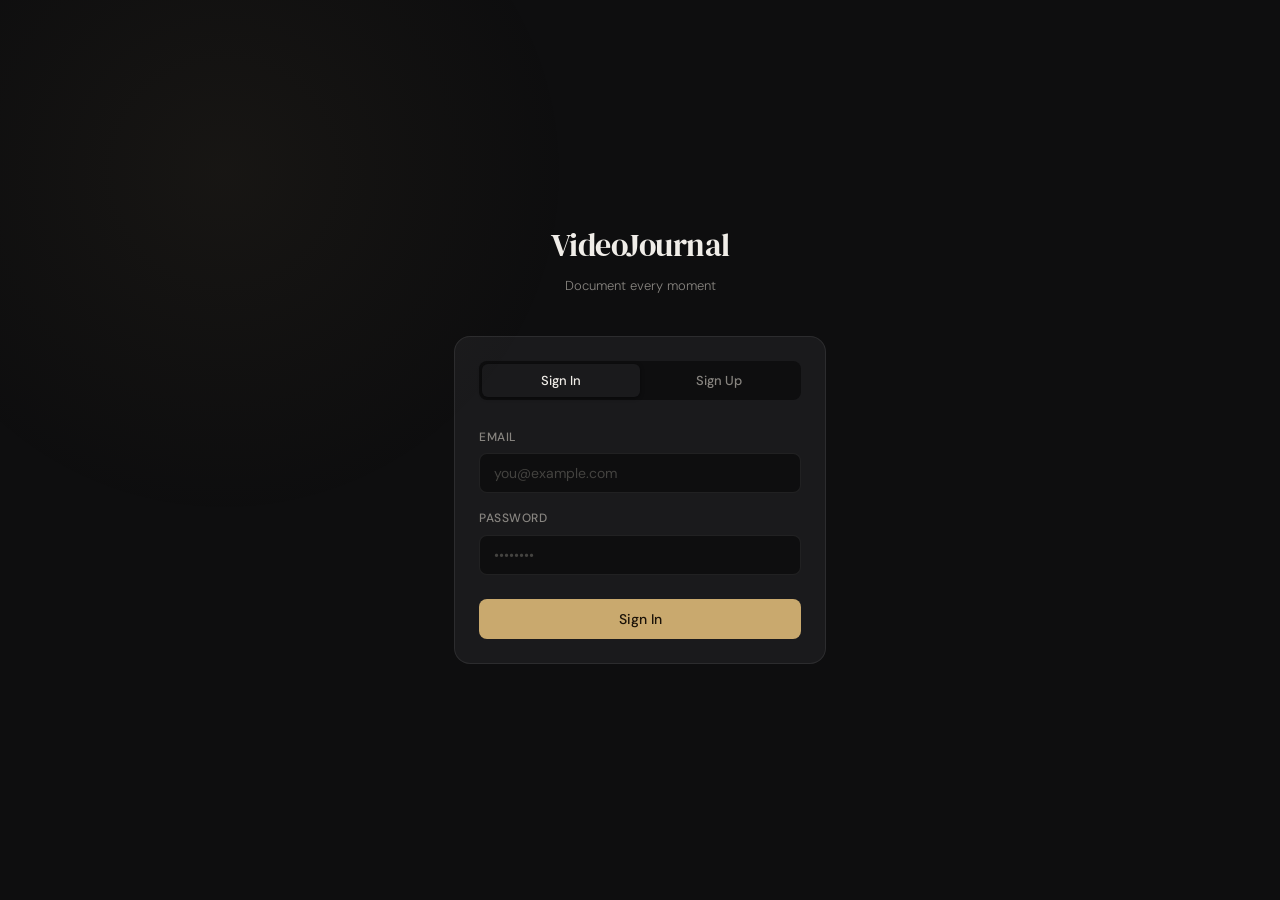
<file: front-end/auth.html>
<!DOCTYPE html>
<html lang="en">
<head>
  <meta charset="UTF-8">
  <meta name="viewport" content="width=device-width, initial-scale=1.0">
  <title>VideoJournal — Sign In</title>
  <link rel="stylesheet" href="style.css">
</head>
<body style="display:flex; align-items:center; justify-content:center; min-height:100vh;">

  <div class="auth-wrap">
    <div class="brand">
      <div class="brand-name">VideoJournal</div>
      <div class="brand-sub">Document every moment</div>
    </div>

    <div class="card">
      <div class="tab-row">
        <button class="tab active" onclick="switchTab('login')">Sign In</button>
        <button class="tab" onclick="switchTab('register')">Sign Up</button>
      </div>

      <!-- Login -->
      <div id="login-form">
        <div class="field">
          <label>Email</label>
          <input type="email" id="login-email" placeholder="you@example.com" autocomplete="email" />
        </div>
        <div class="field">
          <label>Password</label>
          <input type="password" id="login-password" placeholder="••••••••"
                 autocomplete="current-password"
                 onkeydown="if(event.key==='Enter') handleLogin()" />
        </div>
        <button class="btn-primary" id="login-btn" onclick="handleLogin()">Sign In</button>
        <div class="msg" id="login-msg"></div>
      </div>

      <!-- Register -->
      <div id="register-form" style="display:none;">
        <div class="field">
          <label>Email</label>
          <input type="email" id="reg-email" placeholder="you@example.com" autocomplete="email" />
        </div>
        <div class="field">
            <label>Username</label>
            <input type="text" id="reg-username" placeholder="Pick a username" autocomplete="username" />
        </div>
        <div class="field">
          <label>Password</label>
          <input type="password" id="reg-password" placeholder="Min. 8 characters with uppercase, lowercase & number"
                 autocomplete="new-password" oninput="updateStrength(this.value)" />
          <div class="strength-bar"><div class="strength-fill" id="strength-fill"></div></div>
        </div>
        <button class="btn-primary" id="reg-btn" onclick="handleRegister()">Create Account</button>
        <div class="msg" id="reg-msg"></div>
      </div>

      <!-- Verify -->
      <div id="verify-form" style="display:none;">
        <p style="font-size:13px; color:var(--muted); margin-bottom:1.25rem; line-height:1.6;">
          A verification code has been sent to <strong id="verify-email-display" style="color:var(--text);"></strong>. Please check your email.
        </p>
        <div class="field">
          <label>Verification Code</label>
          <input type="text" id="verify-code" placeholder="000000" maxlength="6"
                 inputmode="numeric"
                 style="text-align:center; letter-spacing:10px; font-size:22px;"
                 onkeydown="if(event.key==='Enter') handleVerify()" />
        </div>
        <button class="btn-primary" onclick="handleVerify()">Verify</button>
        <p class="verify-hint">Didn't receive it? <span onclick="resendCode()">Resend code</span></p>
        <div class="msg" id="verify-msg"></div>
      </div>
    </div>
  </div>

  <script>
    const COGNITO_CLIENT_ID = "7qmdfihlqmusc0maifhif85j89";
    const COGNITO_REGION    = "us-east-1";

    const API_URL = `https://cognito-idp.${COGNITO_REGION}.amazonaws.com/`;
    let pendingEmail = "";
    let pendingUsername = "";

    function switchTab(tab) {
      document.querySelectorAll('.tab').forEach((t, i) =>
        t.classList.toggle('active', (tab === 'login' ? 0 : 1) === i));
      document.getElementById('login-form').style.display    = tab === 'login' ? 'block' : 'none';
      document.getElementById('register-form').style.display = tab === 'register' ? 'block' : 'none';
      document.getElementById('verify-form').style.display   = 'none';
      document.querySelectorAll('.msg').forEach(m => m.style.display = 'none');
    }

    function showMsg(id, type, text) {
      const el = document.getElementById(id);
      el.className = `msg ${type}`;
      el.textContent = text;
      el.style.display = 'block';
    }

    function setLoading(btnId, loading, label) {
      const btn = document.getElementById(btnId);
      btn.disabled = loading;
      btn.innerHTML = loading ? `<span class="spinner"></span>${label}` : label;
    }

    function updateStrength(pw) {
      const fill = document.getElementById('strength-fill');
      let score = 0;
      if (pw.length >= 8)          score++;
      if (/[A-Z]/.test(pw))        score++;
      if (/[a-z]/.test(pw))        score++;
      if (/[0-9]/.test(pw))        score++;
      if (/[^A-Za-z0-9]/.test(pw)) score++;
      fill.style.width = (score / 5 * 100) + '%';
      fill.style.background = ['#e05c5c','#e0945c','#c9a96e','#5cb88a','#5cb88a'][score - 1] || 'transparent';
    }

    async function cognitoRequest(target, payload) {
      const res = await fetch(API_URL, {
        method: 'POST',
        headers: {
          'Content-Type': 'application/x-amz-json-1.1',
          'X-Amz-Target': target
        },
        body: JSON.stringify(payload)
      });
      const data = await res.json();
      if (!res.ok) throw data;
      return data;
    }

    async function handleLogin() {
      const email    = document.getElementById('login-email').value.trim();
      const password = document.getElementById('login-password').value;
      if (!email || !password) return showMsg('login-msg', 'error', 'Please fill in all fields');
      setLoading('login-btn', true, 'Signing in...');
      try {
        const data = await cognitoRequest(
          'AWSCognitoIdentityProviderService.InitiateAuth',
          { AuthFlow: 'USER_PASSWORD_AUTH', ClientId: COGNITO_CLIENT_ID,
            AuthParameters: { USERNAME: email, PASSWORD: password } }
        );
        localStorage.setItem('id_token', data.AuthenticationResult.IdToken);
        localStorage.setItem('email', email);
        showMsg('login-msg', 'success', 'Signed in! Redirecting...');
        setTimeout(() => window.location.href = 'index.html', 800);
      } catch (e) {
        const msgs = {
          NotAuthorizedException:    'Incorrect email or password',
          UserNotFoundException:     'No account found with this email',
          UserNotConfirmedException: 'Account not verified. Please check your email for a verification code',
        };
        showMsg('login-msg', 'error', msgs[e.__type] || e.message || 'Sign in failed, please try again');
      }
      setLoading('login-btn', false, 'Sign In');
    }

    async function handleRegister() {
        const username = document.getElementById('reg-username').value.trim();
        const email    = document.getElementById('reg-email').value.trim();
        const password = document.getElementById('reg-password').value;

        if (!username || !email || !password) return showMsg('reg-msg', 'error', 'Please fill in all fields');
        if (password.length < 8) return showMsg('reg-msg', 'error', 'Password must be at least 8 characters');

        setLoading('reg-btn', true, 'Creating account...');
        try {
            await cognitoRequest(
            'AWSCognitoIdentityProviderService.SignUp',
            { ClientId: COGNITO_CLIENT_ID, Username: username, Password: password,
                UserAttributes: [{ Name: 'email', Value: email }] }
            );
            pendingEmail = email;
            pendingUsername = username;
            document.getElementById('verify-email-display').textContent = email;
            document.getElementById('register-form').style.display = 'none';
            document.getElementById('verify-form').style.display   = 'block';
        } catch (e) {
            const msgs = {
            UsernameExistsException:   'Username already taken, please choose another',
            InvalidPasswordException:  'Password must include uppercase, lowercase letters and numbers',
            InvalidParameterException: e.message,
            };
            showMsg('reg-msg', 'error', msgs[e.__type] || e.message || 'Registration failed, please try again');
        }
        setLoading('reg-btn', false, 'Create Account');
    }

    async function handleVerify() {
      const code = document.getElementById('verify-code').value.trim();
      if (!code) return showMsg('verify-msg', 'error', 'Please enter the verification code');
      try {
        await cognitoRequest(
          'AWSCognitoIdentityProviderService.ConfirmSignUp',
          { ClientId: COGNITO_CLIENT_ID, Username: pendingUsername, ConfirmationCode: code }
        );
        showMsg('verify-msg', 'success', 'Verified! Redirecting to sign in...');
        setTimeout(() => {
          document.getElementById('verify-form').style.display  = 'none';
          document.getElementById('login-form').style.display   = 'block';
          document.querySelectorAll('.tab').forEach((t, i) => t.classList.toggle('active', i === 0));
          document.getElementById('login-email').value = pendingEmail;
        }, 1200);
      } catch (e) {
        const msgs = {
          CodeMismatchException: 'Incorrect verification code, please try again',
          ExpiredCodeException:  'Code has expired, please request a new one',
        };
        showMsg('verify-msg', 'error', msgs[e.__type] || 'Verification failed');
      }
    }

    async function resendCode() {
      if (!pendingEmail) return;
      try {
        await cognitoRequest(
          'AWSCognitoIdentityProviderService.ResendConfirmationCode',
          { ClientId: COGNITO_CLIENT_ID, Username: pendingUsername }
        );
        showMsg('verify-msg', 'success', 'A new code has been sent, please check your email');
      } catch (e) {
        showMsg('verify-msg', 'error', 'Failed to resend, please try again later');
      }
    }
  </script>
</body>
</html>
</file>
<file: front-end/style.css>
@import url('https://fonts.googleapis.com/css2?family=DM+Serif+Display:ital@0;1&family=DM+Sans:opsz,wght@9..40,300;9..40,400;9..40,500&display=swap');

/* ── Variables ── */
:root {
  --bg: #0e0e0f;
  --surface: #1a1a1c;
  --surface-2: #222224;
  --border: rgba(255, 255, 255, 0.08);
  --border-hover: rgba(255, 255, 255, 0.16);
  --border-focus: rgba(255, 255, 255, 0.28);
  --text: #f0ede8;
  --muted: #888580;
  --faint: #444340;
  --accent: #c9a96e;
  --accent-dim: rgba(201, 169, 110, 0.12);
  --danger: #e05c5c;
  --danger-dim: rgba(224, 92, 92, 0.10);
  --success: #5cb88a;
  --success-dim: rgba(92, 184, 138, 0.10);
  --radius: 10px;
  --radius-lg: 16px;
  --nav-h: 58px;
}

/* ── Reset ── */
*,
*::before,
*::after {
  box-sizing: border-box;
  margin: 0;
  padding: 0;
}

html {
  scroll-behavior: smooth;
}

body {
  background: var(--bg);
  color: var(--text);
  font-family: 'DM Sans', sans-serif;
  font-size: 15px;
  line-height: 1.6;
  min-height: 100vh;
}

/* Ambient glow */
body::before {
  content: '';
  position: fixed;
  top: -20%;
  left: -10%;
  width: 55vw;
  height: 55vw;
  background: radial-gradient(circle, rgba(201, 169, 110, 0.05) 0%, transparent 70%);
  pointer-events: none;
  z-index: 0;
}

/* ── Nav ── */
nav {
  position: fixed;
  top: 0;
  left: 0;
  right: 0;
  height: var(--nav-h);
  background: rgba(14, 14, 15, 0.85);
  backdrop-filter: blur(12px);
  -webkit-backdrop-filter: blur(12px);
  border-bottom: 0.5px solid var(--border);
  display: flex;
  align-items: center;
  padding: 0 2rem;
  gap: 0.5rem;
  z-index: 100;
}

.logo {
  font-family: 'DM Serif Display', serif;
  font-size: 1.25rem;
  color: var(--text);
  letter-spacing: -0.3px;
  margin-right: auto;
}

nav button {
  background: none;
  border: none;
  color: var(--muted);
  font-family: 'DM Sans', sans-serif;
  font-size: 13px;
  font-weight: 400;
  padding: 6px 14px;
  border-radius: 6px;
  cursor: pointer;
  transition: color 0.15s, background 0.15s;
}

nav button:hover {
  color: var(--text);
  background: rgba(255, 255, 255, 0.05);
}

nav button.active {
  color: var(--text);
}

/* Logout button in nav */
.btn-logout {
  margin-left: 0.5rem;
  border: 0.5px solid var(--border) !important;
  color: var(--muted) !important;
}

.btn-logout:hover {
  border-color: var(--danger) !important;
  color: var(--danger) !important;
  background: var(--danger-dim) !important;
}

/* ── Main layout ── */
main {
  max-width: 960px;
  margin: 0 auto;
  padding: calc(var(--nav-h) + 2rem) 2rem 4rem;
  position: relative;
  z-index: 1;
}

/* ── Search bar ── */
.search-container {
  display: flex;
  gap: 8px;
  margin-bottom: 2.5rem;
}

.search-container input {
  flex: 1;
  background: var(--surface);
  border: 0.5px solid var(--border);
  border-radius: var(--radius);
  padding: 10px 16px;
  font-size: 14px;
  font-family: 'DM Sans', sans-serif;
  color: var(--text);
  outline: none;
  transition: border-color 0.2s;
}

.search-container input::placeholder {
  color: var(--faint);
}

.search-container input:focus {
  border-color: var(--border-focus);
}

.search-btn {
  background: var(--accent);
  color: #1a1208;
  border: none;
  border-radius: var(--radius);
  padding: 10px 20px;
  font-size: 13px;
  font-weight: 500;
  font-family: 'DM Sans', sans-serif;
  cursor: pointer;
  transition: opacity 0.15s;
}

.search-btn:hover {
  opacity: 0.85;
}

/* ── Section headings ── */
.page h2 {
  font-family: 'DM Serif Display', serif;
  font-size: 1.6rem;
  font-weight: 400;
  color: var(--text);
  margin-bottom: 1.5rem;
  letter-spacing: -0.3px;
}

.page h3 {
  font-size: 13px;
  font-weight: 500;
  text-transform: uppercase;
  letter-spacing: 0.6px;
  color: var(--muted);
  margin-bottom: 1rem;
}

/* ── Card ── */
.card {
  background: var(--surface);
  border: 0.5px solid var(--border);
  border-radius: var(--radius-lg);
  padding: 1.5rem;
  margin-bottom: 1rem;
}

/* ── Grid ── */
.grid {
  display: grid;
  grid-template-columns: repeat(auto-fill, minmax(240px, 1fr));
  gap: 1rem;
}

/* ── Video card ── */
.video-card {
  background: var(--surface);
  border: 0.5px solid var(--border);
  border-radius: var(--radius-lg);
  overflow: hidden;
  transition: border-color 0.2s, transform 0.2s;
}

.video-card:hover {
  border-color: var(--border-hover);
  transform: translateY(-2px);
}

.video-card video {
  width: 100%;
  display: block;
  background: #000;
}

.video-card h4 {
  font-size: 14px;
  font-weight: 500;
  padding: 10px 12px 4px;
  color: var(--text);
}

.video-card p {
  font-size: 12px;
  color: var(--muted);
  padding: 0 12px 12px;
}

/* ── Forms (upload) ── */
.card form {
  display: flex;
  flex-direction: column;
  gap: 0.75rem;
}

.card input[type="text"],
.card input[type="file"],
.card textarea {
  background: var(--bg);
  border: 0.5px solid var(--border);
  border-radius: var(--radius);
  padding: 10px 14px;
  font-size: 14px;
  font-family: 'DM Sans', sans-serif;
  color: var(--text);
  outline: none;
  transition: border-color 0.2s;
  width: 100%;
}

.card input:focus,
.card textarea:focus {
  border-color: var(--border-focus);
}

.card input::placeholder,
.card textarea::placeholder {
  color: var(--faint);
}

.card textarea {
  resize: vertical;
  min-height: 80px;
}

.card label {
  font-size: 12px;
  font-weight: 500;
  text-transform: uppercase;
  letter-spacing: 0.5px;
  color: var(--muted);
}

.card button[type="submit"] {
  background: var(--accent);
  color: #1a1208;
  border: none;
  border-radius: var(--radius);
  padding: 11px;
  font-size: 14px;
  font-weight: 500;
  font-family: 'DM Sans', sans-serif;
  cursor: pointer;
  transition: opacity 0.15s, transform 0.1s;
  margin-top: 0.25rem;
}

.card button[type="submit"]:hover {
  opacity: 0.85;
}

.card button[type="submit"]:active {
  transform: scale(0.98);
}

/* ── Canvas ── */
canvas {
  width: 100%;
  border-radius: var(--radius);
  display: block;
}

/* ── Following list ── */
#following-list {
  font-size: 14px;
  color: var(--muted);
}

/* ── Page fade-in ── */
.page {
  animation: fadeIn 0.3s ease both;
}

@keyframes fadeIn {
  from {
    opacity: 0;
    transform: translateY(8px);
  }

  to {
    opacity: 1;
    transform: translateY(0);
  }
}

/* ── Auth page specific ── */
.auth-wrap {
  width: 100%;
  max-width: 420px;
  margin: 2rem auto;
  padding: 0 1.5rem;
}

.brand {
  text-align: center;
  margin-bottom: 2.5rem;
}

.brand-name {
  font-family: 'DM Serif Display', serif;
  font-size: 2rem;
  letter-spacing: -0.5px;
  color: var(--text);
}

.brand-sub {
  font-size: 13px;
  color: var(--muted);
  margin-top: 4px;
  font-weight: 300;
}

.tab-row {
  display: flex;
  background: var(--bg);
  border-radius: 8px;
  padding: 3px;
  margin-bottom: 1.75rem;
}

.tab {
  flex: 1;
  padding: 8px;
  font-size: 13px;
  font-weight: 500;
  font-family: 'DM Sans', sans-serif;
  border: none;
  border-radius: 6px;
  cursor: pointer;
  transition: all 0.2s;
  background: transparent;
  color: var(--muted);
}

.tab.active {
  background: var(--surface);
  color: var(--text);
  box-shadow: 0 1px 4px rgba(0, 0, 0, 0.4);
}

.field {
  margin-bottom: 1rem;
}

.field label {
  display: block;
  font-size: 12px;
  font-weight: 500;
  color: var(--muted);
  letter-spacing: 0.5px;
  text-transform: uppercase;
  margin-bottom: 6px;
}

.field input {
  width: 100%;
  background: var(--bg);
  border: 0.5px solid var(--border);
  border-radius: 8px;
  padding: 10px 14px;
  font-size: 14px;
  font-family: 'DM Sans', sans-serif;
  color: var(--text);
  outline: none;
  transition: border-color 0.2s;
}

.field input::placeholder {
  color: var(--faint);
}

.field input:focus {
  border-color: var(--border-focus);
}

.btn-primary {
  width: 100%;
  padding: 11px;
  background: var(--accent);
  color: #1a1208;
  border: none;
  border-radius: 8px;
  font-size: 14px;
  font-weight: 500;
  font-family: 'DM Sans', sans-serif;
  cursor: pointer;
  margin-top: 0.5rem;
  transition: opacity 0.2s, transform 0.1s;
}

.btn-primary:hover {
  opacity: 0.88;
}

.btn-primary:active {
  transform: scale(0.98);
}

.btn-primary:disabled {
  opacity: 0.35;
  cursor: not-allowed;
}

.msg {
  font-size: 13px;
  padding: 10px 12px;
  border-radius: 8px;
  margin-top: 0.75rem;
  display: none;
  line-height: 1.5;
}

.msg.error {
  background: var(--danger-dim);
  color: var(--danger);
}

.msg.success {
  background: var(--success-dim);
  color: var(--success);
}

.verify-hint {
  font-size: 13px;
  color: var(--muted);
  text-align: center;
  margin-top: 0.75rem;
}

.verify-hint span {
  color: var(--accent);
  cursor: pointer;
  text-decoration: underline;
  text-underline-offset: 2px;
}

.strength-bar {
  height: 3px;
  border-radius: 2px;
  background: var(--border);
  margin-top: 6px;
  overflow: hidden;
}

.strength-fill {
  height: 100%;
  border-radius: 2px;
  width: 0%;
  transition: width 0.3s, background 0.3s;
}

.spinner {
  display: inline-block;
  width: 14px;
  height: 14px;
  border: 2px solid rgba(26, 18, 8, 0.3);
  border-top-color: #1a1208;
  border-radius: 50%;
  animation: spin 0.6s linear infinite;
  vertical-align: middle;
  margin-right: 6px;
}

@keyframes spin {
  to {
    transform: rotate(360deg);
  }
}

.footer-note {
  text-align: center;
  font-size: 12px;
  color: var(--faint);
  margin-top: 1.5rem;
}

/* ── Responsive ── */
@media (max-width: 600px) {
  nav {
    padding: 0 1rem;
  }

  main {
    padding: calc(var(--nav-h) + 1.5rem) 1rem 3rem;
  }

  .grid {
    grid-template-columns: 1fr;
  }
}

.mode-toggle {
  display: flex;
  gap: 0.5rem;
  margin-bottom: 1.5rem;
}

.mode-btn {
  flex: 1;
  padding: 10px;
  border: 0.5px solid var(--border);
  border-radius: var(--radius);
  background: var(--bg);
  color: var(--muted);
  cursor: pointer;
  font-size: 13px;
  font-family: 'DM Sans', sans-serif;
  transition: border-color 0.2s, color 0.2s, background 0.2s;
}

.mode-btn:hover {
  border-color: var(--border-hover);
  color: var(--text);
}

.mode-btn.active {
  background: var(--accent-dim);
  border-color: var(--accent);
  color: var(--accent);
  font-weight: 500;
}

.tag-pills {
  display: flex;
  flex-wrap: wrap;
  gap: 0.5rem;
  margin-top: 0.5rem;
  margin-bottom: 1rem;
}

.tag-pill {
  padding: 4px 12px;
  border-radius: 999px;
  background: var(--accent-dim);
  color: var(--accent);
  cursor: pointer;
  font-size: 13px;
  border: 0.5px solid var(--accent);
  transition: opacity 0.15s;
}

.tag-pill:hover {
  opacity: 0.75;
}

.entry-item {
  display: flex;
  justify-content: space-between;
  align-items: center;
  padding: 12px 0;
  border-bottom: 0.5px solid var(--border);
}

.entry-item:last-child {
  border-bottom: none;
}

.entry-title {
  font-size: 14px;
  color: var(--text);
  font-weight: 500;
  margin-bottom: 4px;
}

.entry-meta {
  font-size: 12px;
  color: var(--muted);
}

.sentiment-badge {
  padding: 4px 10px;
  border-radius: 999px;
  font-size: 11px;
  font-weight: 500;
  letter-spacing: 0.3px;
}

.sentiment-positive {
  background: var(--success-dim);
  color: var(--success);
  border: 0.5px solid var(--success);
}

.sentiment-neutral {
  background: var(--accent-dim);
  color: var(--accent);
  border: 0.5px solid var(--accent);
}

.sentiment-processing {
  background: var(--accent-dim);
  color: var(--accent);
  border: 0.5px solid var(--accent);
}

.sentiment-negative {
  background: var(--danger-dim);
  color: var(--danger);
  border: 0.5px solid var(--danger);
}

.empty-state {
  grid-column: 1 / -1;
  text-align: center;
  padding: 4rem 2rem;
  color: var(--muted);
}

.empty-state h3 {
  font-size: 16px;
  color: var(--text);
  margin-bottom: 0.5rem;
  text-transform: none;
  letter-spacing: 0;
}

.empty-state p {
  font-size: 14px;
  margin-bottom: 1rem;
}

.search-layout {
  display: grid;
  grid-template-columns: 240px 1fr;
  gap: 2rem;
}

.search-filters {
  background: var(--surface);
  border: 0.5px solid var(--border);
  border-radius: var(--radius-lg);
  padding: 1.5rem;
  height: fit-content;
}

.filter-group {
  margin-bottom: 1.5rem;
}

.filter-group:last-of-type {
  margin-bottom: 1rem;
}

.filter-group h3 {
  font-size: 12px;
  text-transform: uppercase;
  letter-spacing: 0.5px;
  color: var(--muted);
  margin-bottom: 0.75rem;
}

.filter-checkbox {
  display: flex;
  align-items: center;
  gap: 8px;
  font-size: 14px;
  color: var(--text);
  margin-bottom: 8px;
  cursor: pointer;
}

.filter-checkbox input {
  width: auto;
  margin: 0;
}

.filter-label {
  display: block;
  font-size: 11px;
  color: var(--muted);
  text-transform: uppercase;
  letter-spacing: 0.4px;
  margin-bottom: 4px;
  margin-top: 8px;
}

.search-filters input[type="text"],
.search-filters input[type="date"] {
  width: 100%;
  background: var(--bg);
  border: 0.5px solid var(--border);
  border-radius: var(--radius);
  padding: 8px 10px;
  font-size: 13px;
  font-family: 'DM Sans', sans-serif;
  color: var(--text);
  outline: none;
}

.search-filters input:focus {
  border-color: var(--border-focus);
}

.filter-reset {
  width: 100%;
  padding: 8px;
  background: transparent;
  border: 0.5px solid var(--border);
  border-radius: var(--radius);
  color: var(--muted);
  font-size: 13px;
  font-family: 'DM Sans', sans-serif;
  cursor: pointer;
  transition: color 0.15s, border-color 0.15s;
}

.filter-reset:hover {
  color: var(--text);
  border-color: var(--border-hover);
}

@media (max-width: 768px) {
  .search-layout {
    grid-template-columns: 1fr;
  }
}
</file>
